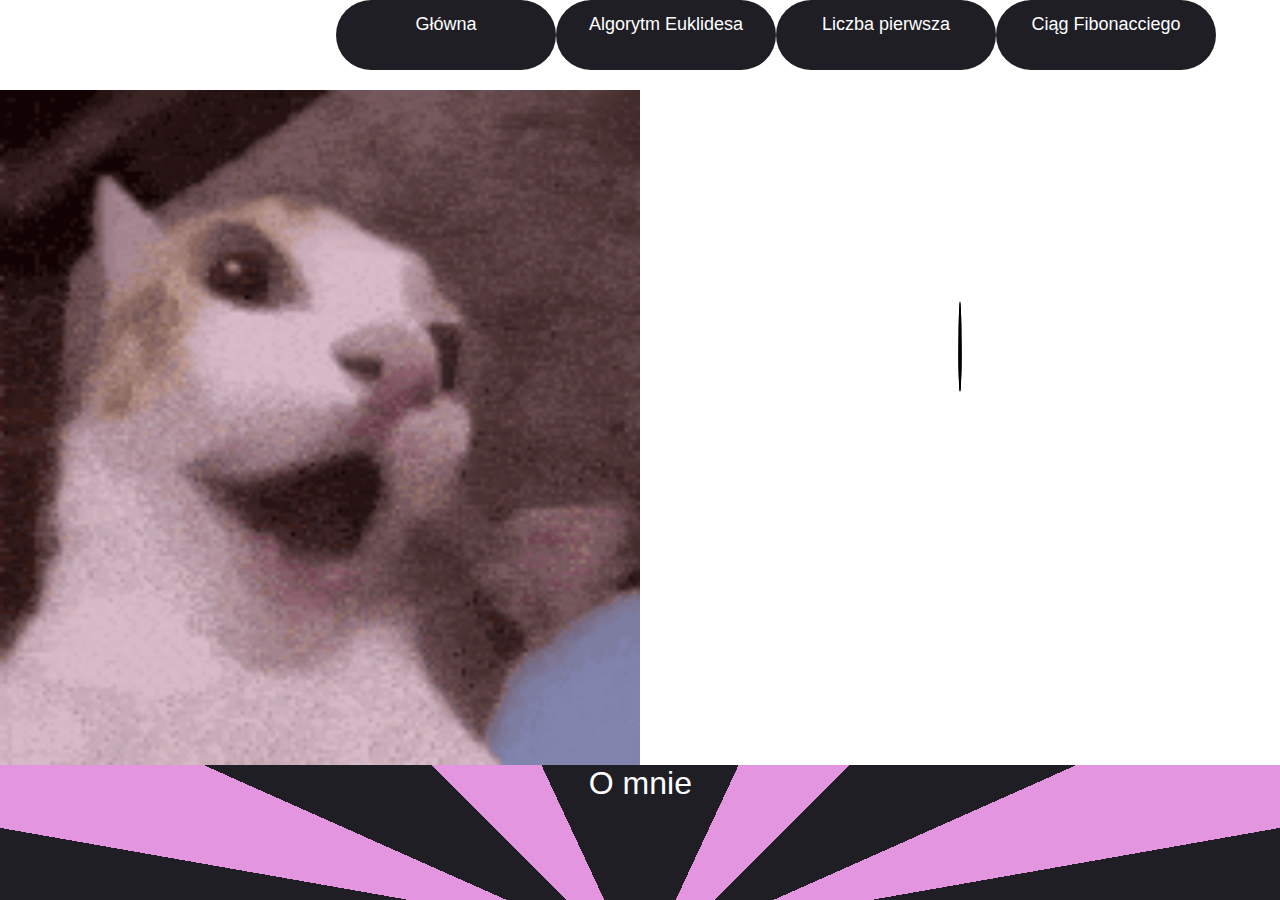
<file: index.html>
<html>
    <head>
        <title>Główna</title>
        <link rel="stylesheet" href="glownacss.css">
        <link rel="icon" href="el gato.png" type="image/x-icon">
    
    </head>
    <body>
        <div class="navbar">
            <a href="fibonacci.html">Ciąg Fibonacciego</a>
            <a href="liczby pierwsze.html">Liczba pierwsza</a>
            <a href='euklides .html'>Algorytm Euklidesa</a>
            <a href="glowna.html">Główna</a>
          </div>



<div class="main">
        <section>
            <div class="clock">
                <div class="hour">

                </div>
                <div class="min">

                </div>
                <div class="sec">

                </div>
            </div>
        </section>
        <script src="gl.js"></script>
   
        <div class="gif">
            <img src="shocked-shocked-cat.gif">
        </div>

</div>

        <div class="about">
            <a href="o sobie.html">O mnie</a>
        </div>
       
    </body>
</html>
</file>
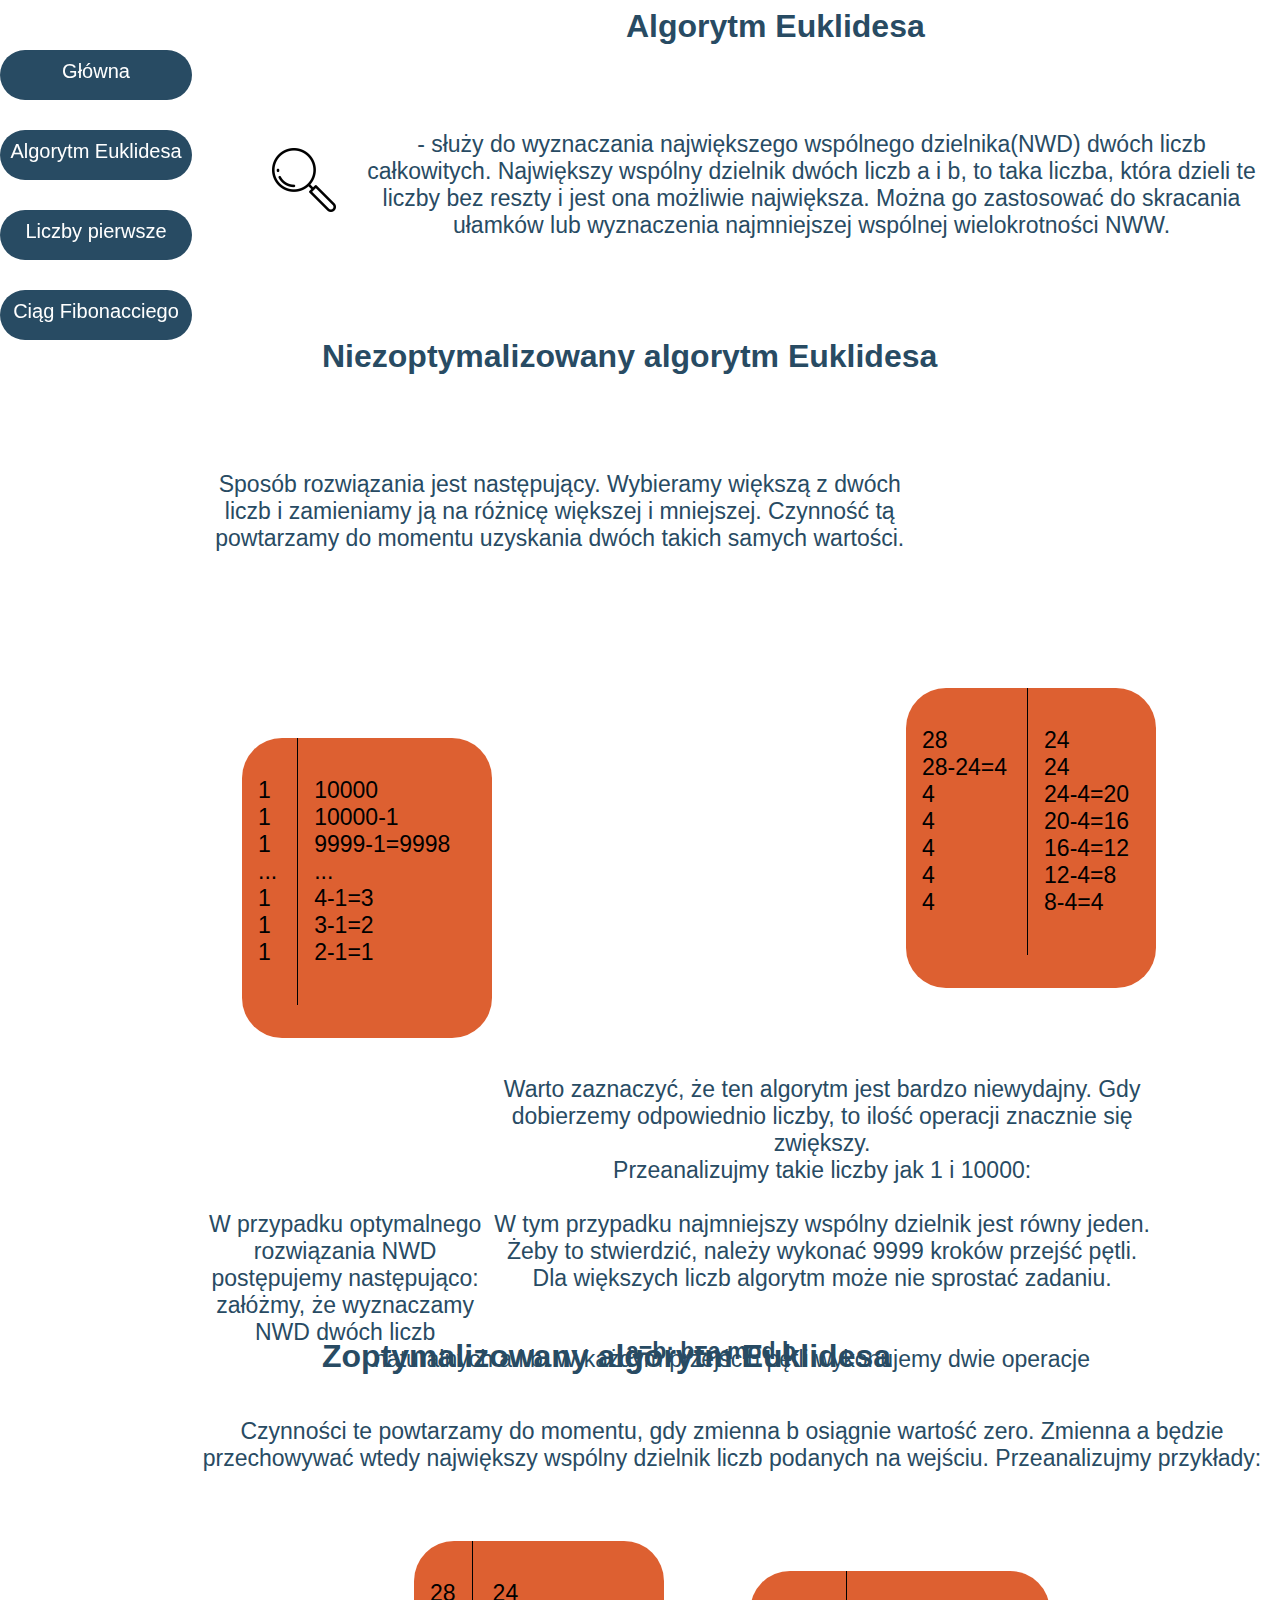
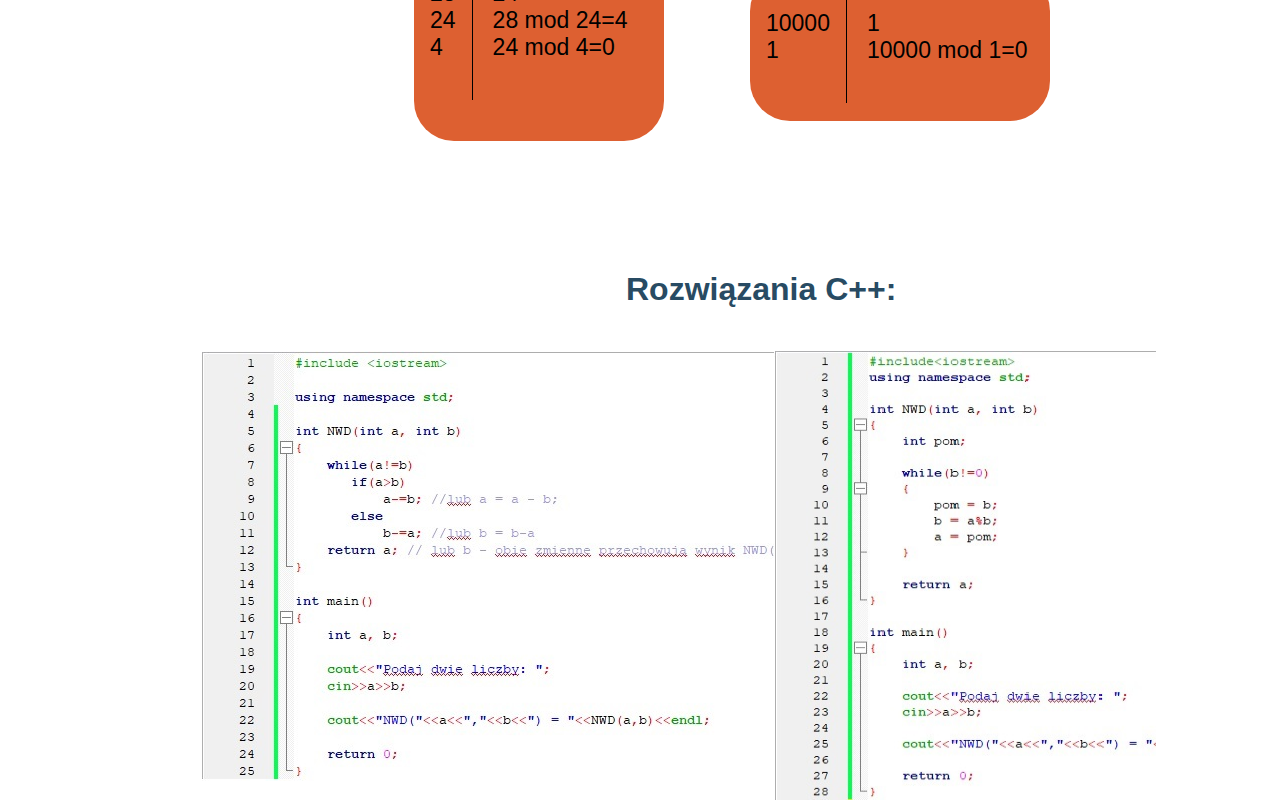
<file: euklides .html>
<html>
    <head>
        <link rel="stylesheet" type="text/css"href="dla euklides.css">
        <link rel="icon" href="el gato.png" type="image/x-icon">
        <title> Euklides </title>
    </head>


    <body>
        <div class="sidenav">
            <a href="index.html">Główna</a>
            <a href="euklides .html">Algorytm Euklidesa</a>
            <a href="liczby pierwsze.html">Liczby pierwsze</a>
            <a href="fibonacci.html">Ciąg Fibonacciego</a>
          </div>


          <div class="header">
            <h1>Algorytm Euklidesa</h1>
          </div>
        
        <div class="pic">
            <div class="defimg">
                <img src="lupa.png">
            </div>
            <div class="defp">
                <p>- służy do wyznaczania największego wspólnego dzielnika(NWD) dwóch liczb całkowitych. Największy wspólny dzielnik dwóch liczb a i b, to taka liczba, która dzieli te liczby bez reszty i jest ona możliwie największa. Można go zastosować do skracania ułamków lub wyznaczenia najmniejszej wspólnej wielokrotności NWW.</p>

            </div>
        </div>

          <div class="divider">
            <h1>Niezoptymalizowany algorytm Euklidesa</h1>
          </div>


        <div class="przyklad1">
          <div class="text">
            <p>Sposób rozwiązania jest następujący.
                Wybieramy większą z dwóch liczb i zamieniamy ją na różnicę większej i mniejszej. Czynność tą powtarzamy do momentu uzyskania dwóch takich samych wartości.</p>
          </div>


          <div class="nwd1">
                <div class='child1'>
                    <p>
                        28 <br> 
                        28-24=4 <br>
                        4<br>
                        4<br>
                        4<br>
                        4<br>
                        4
                    </p>
                </div>
                <div class='child'>
                    <p>
                        24 <br> 
                        24<br>
                        24-4=20<br>
                        20-4=16<br>
                        16-4=12<br>
                        12-4=8<br>
                        8-4=4
                    </p>
                </div>
          </div>
        </div>

        <div class="przyklad2">
          <div class="nwd2">
            <div class='child1'>
                <p>
                    1 <br> 
                    1 <br>
                    1<br>
                    ...<br>
                    1<br>
                    1<br>
                    1
                </p>
            </div>
            <div class='child'>
                <p>
                    10000 <br> 
                    10000-1<br>
                    9999-1=9998<br>
                    ...<br>
                    4-1=3<br>
                    3-1=2<br>
                    2-1=1
                </p>
            </div>
          </div>

          <div class="text2">
            <p>Warto zaznaczyć, że ten algorytm jest bardzo niewydajny. Gdy dobierzemy odpowiednio liczby, to ilość operacji znacznie się zwiększy.
<br>
                Przeanalizujmy takie liczby jak 1 i 10000:
            <br> <br>
            W tym przypadku najmniejszy wspólny dzielnik jest równy jeden. Żeby to stwierdzić, należy wykonać 9999 kroków przejść pętli. Dla większych liczb algorytm może nie sprostać zadaniu.</p>
          </div>
        </div>





        <div class="divider">
            <h1> Zoptymalizowany algorytm Euklidesa</h1>
          </div>

        <div class="opt">
            <p>W przypadku optymalnego rozwiązania NWD postępujemy następująco:
                załóżmy, że wyznaczamy NWD dwóch liczb naturalnych a i b. W każdym przejściu pętli wykonujemy dwie operacje</p>
                <b>a=b;
                    b=a mod b</b>

                    <p>Czynności te powtarzamy do momentu, gdy zmienna b osiągnie wartość zero. Zmienna a będzie przechowywać wtedy największy wspólny dzielnik liczb podanych na wejściu. Przeanalizujmy przykłady:</p>
        </div>


        <div class="przyopt">
            <div class='table'>
                <div class='nwd28'>
                    <p>
                        28 <br> 
                        24 <br>
                        4<br>
                    </p>
                </div>
                <div class='nwd29'>
                    <p>
                        24 <br> 
                        28 mod 24=4<br>
                        24 mod 4=0<br>
                    </p>
                </div>
              </div>
  
        <div class='table2'>
            <div class='nwd10'>
                <p>
                    10000 <br> 
                    1 <br>
                </p>
            </div>
            <div class='nwd100'>
                <p>
                    1 <br> 
                    10000 mod 1=0<br>
                </p>
            </div>
          </div>
        </div>

        <div class="dividerf">
            <h1> Rozwiązania C++:</h1>
          </div>
    
<div class="imgg">
        <div class="c1">
            <img src="1.jpg">
        </div>
        <div class="c2">
            <img src="2.jpg">
        </div>
</div>


    </body>
</html>
</file>
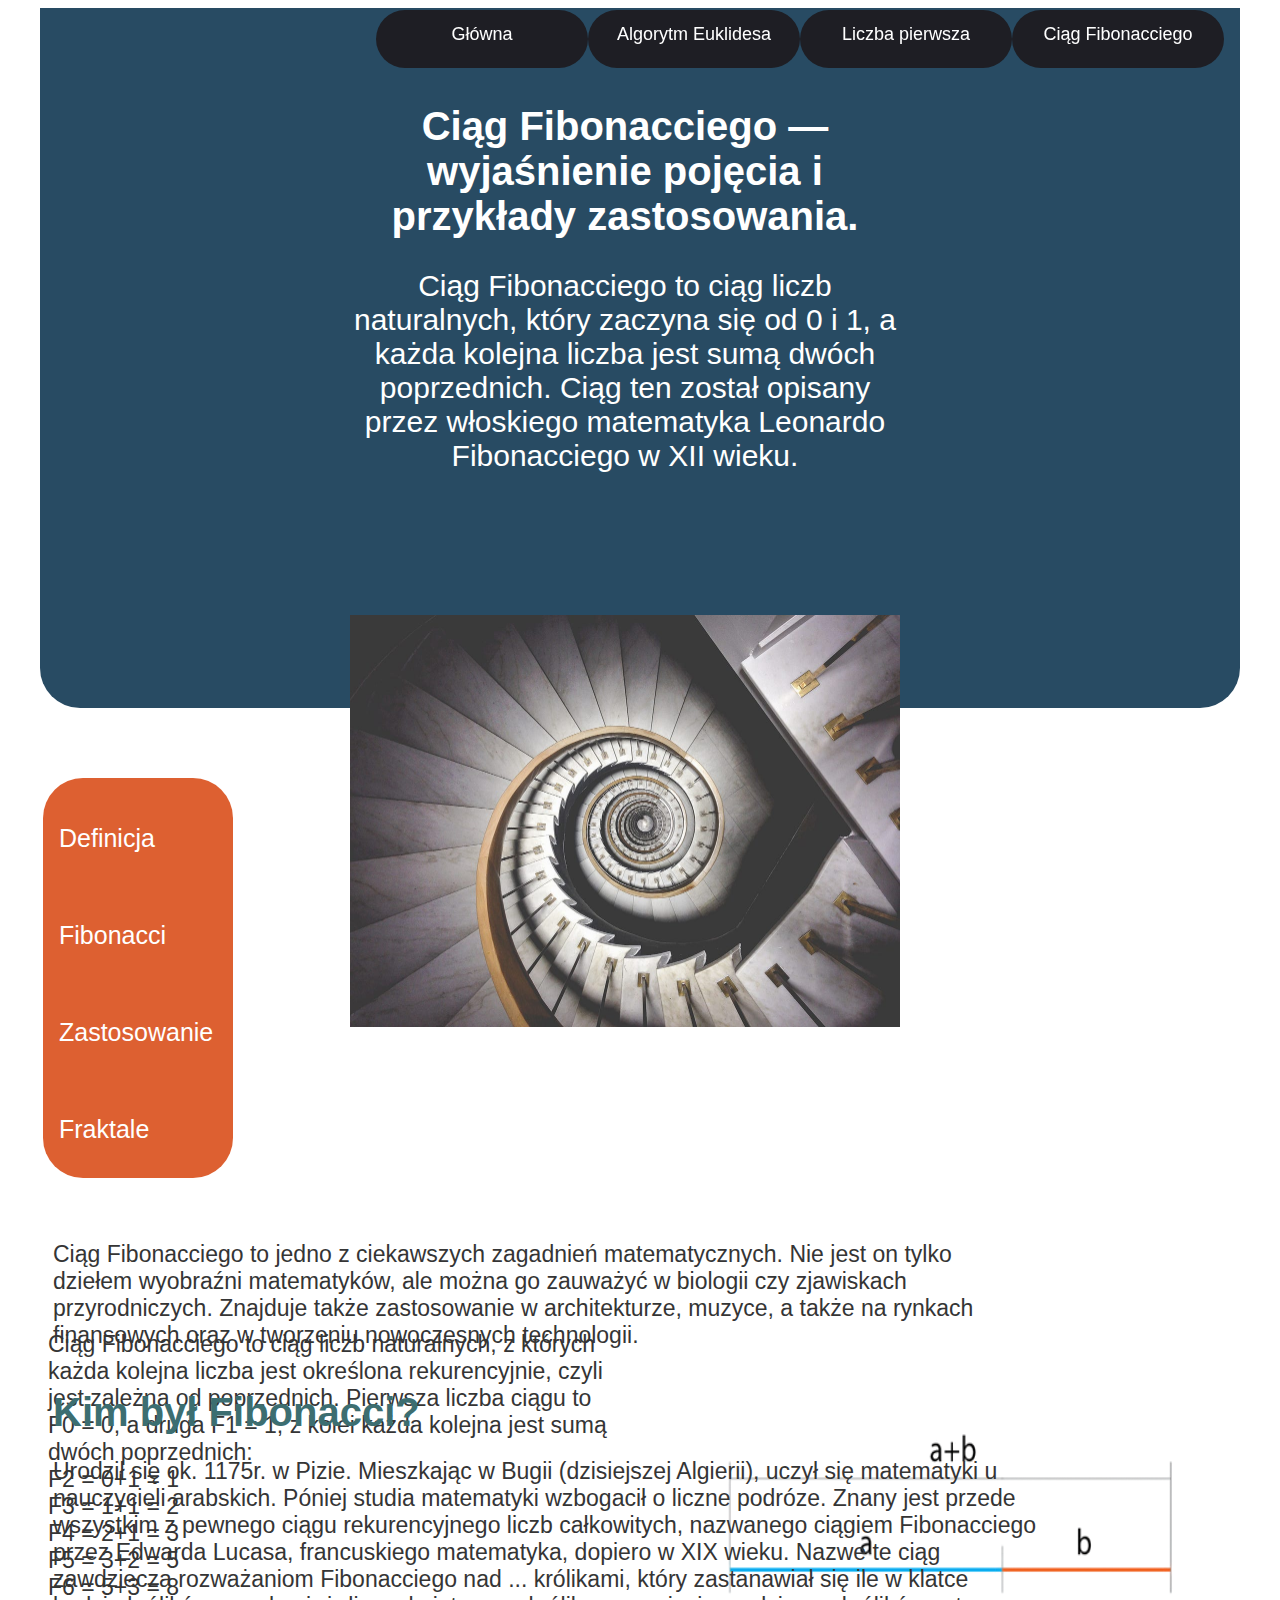
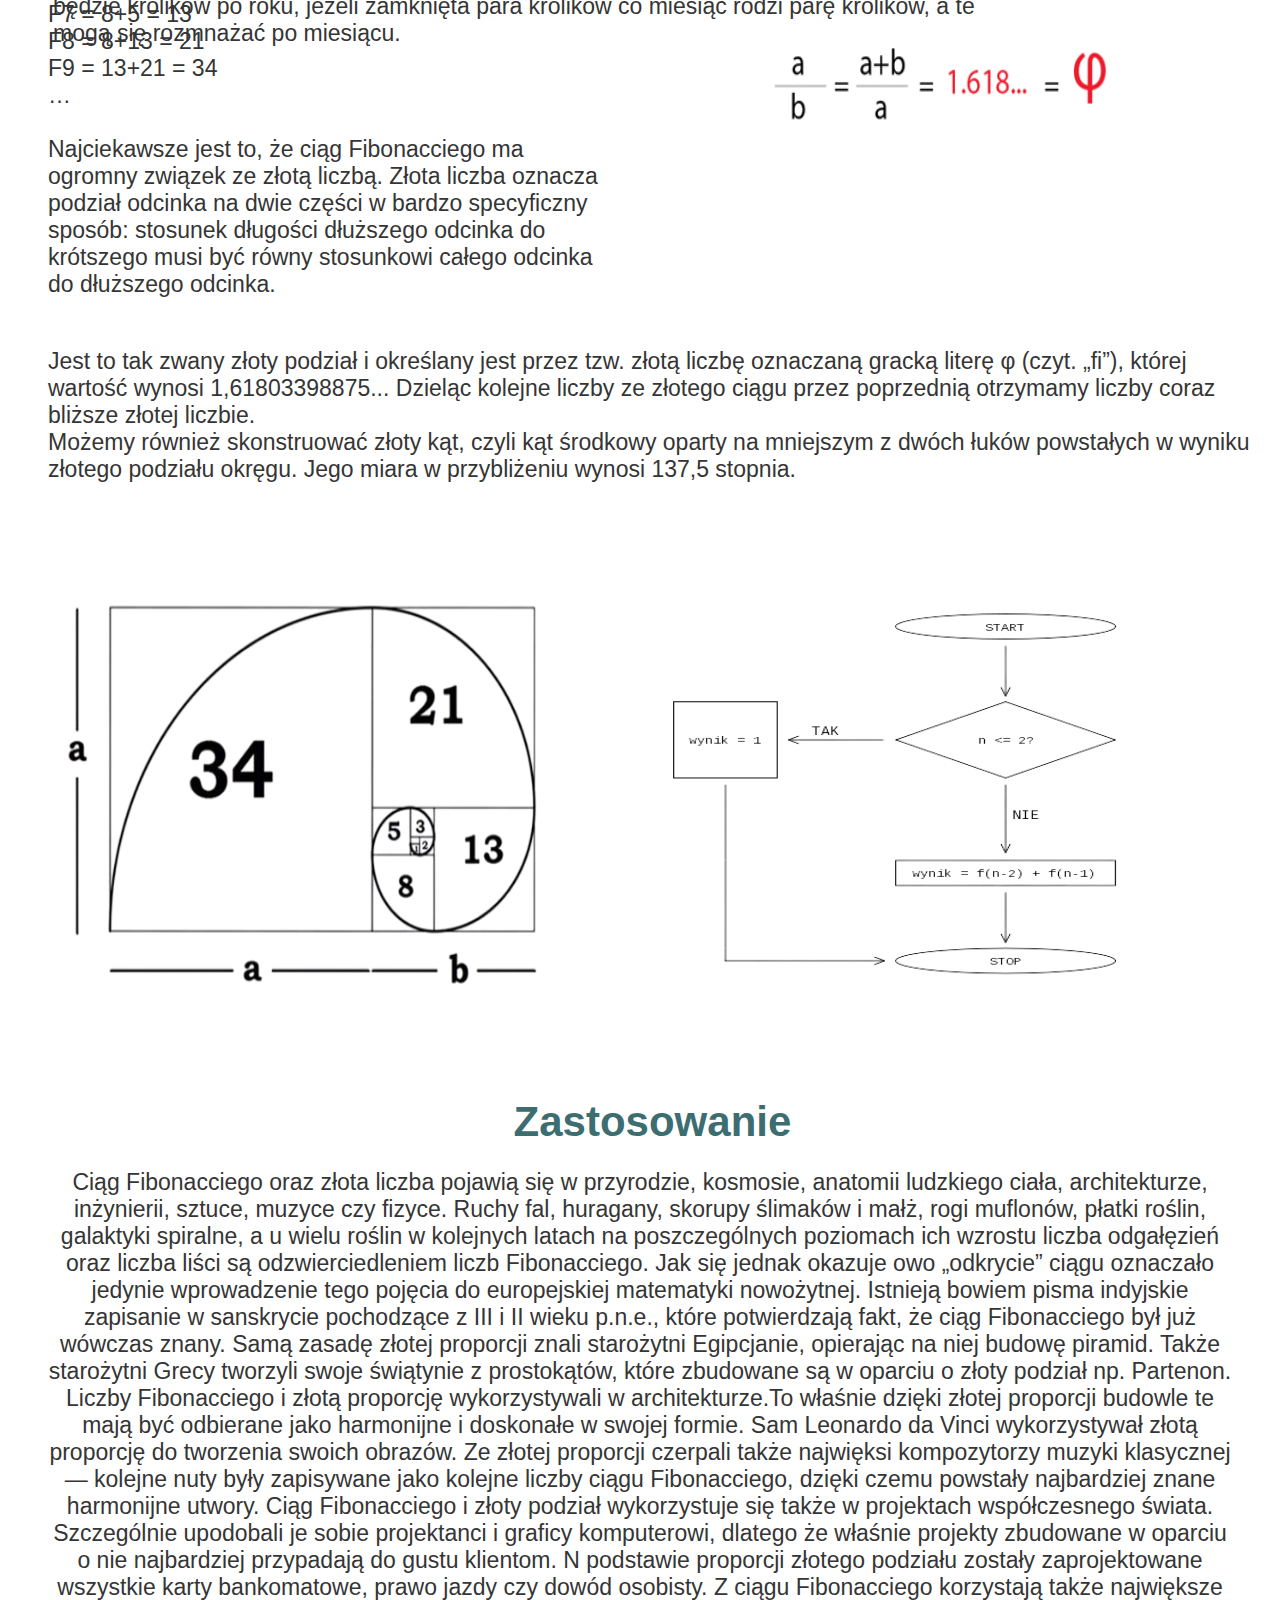
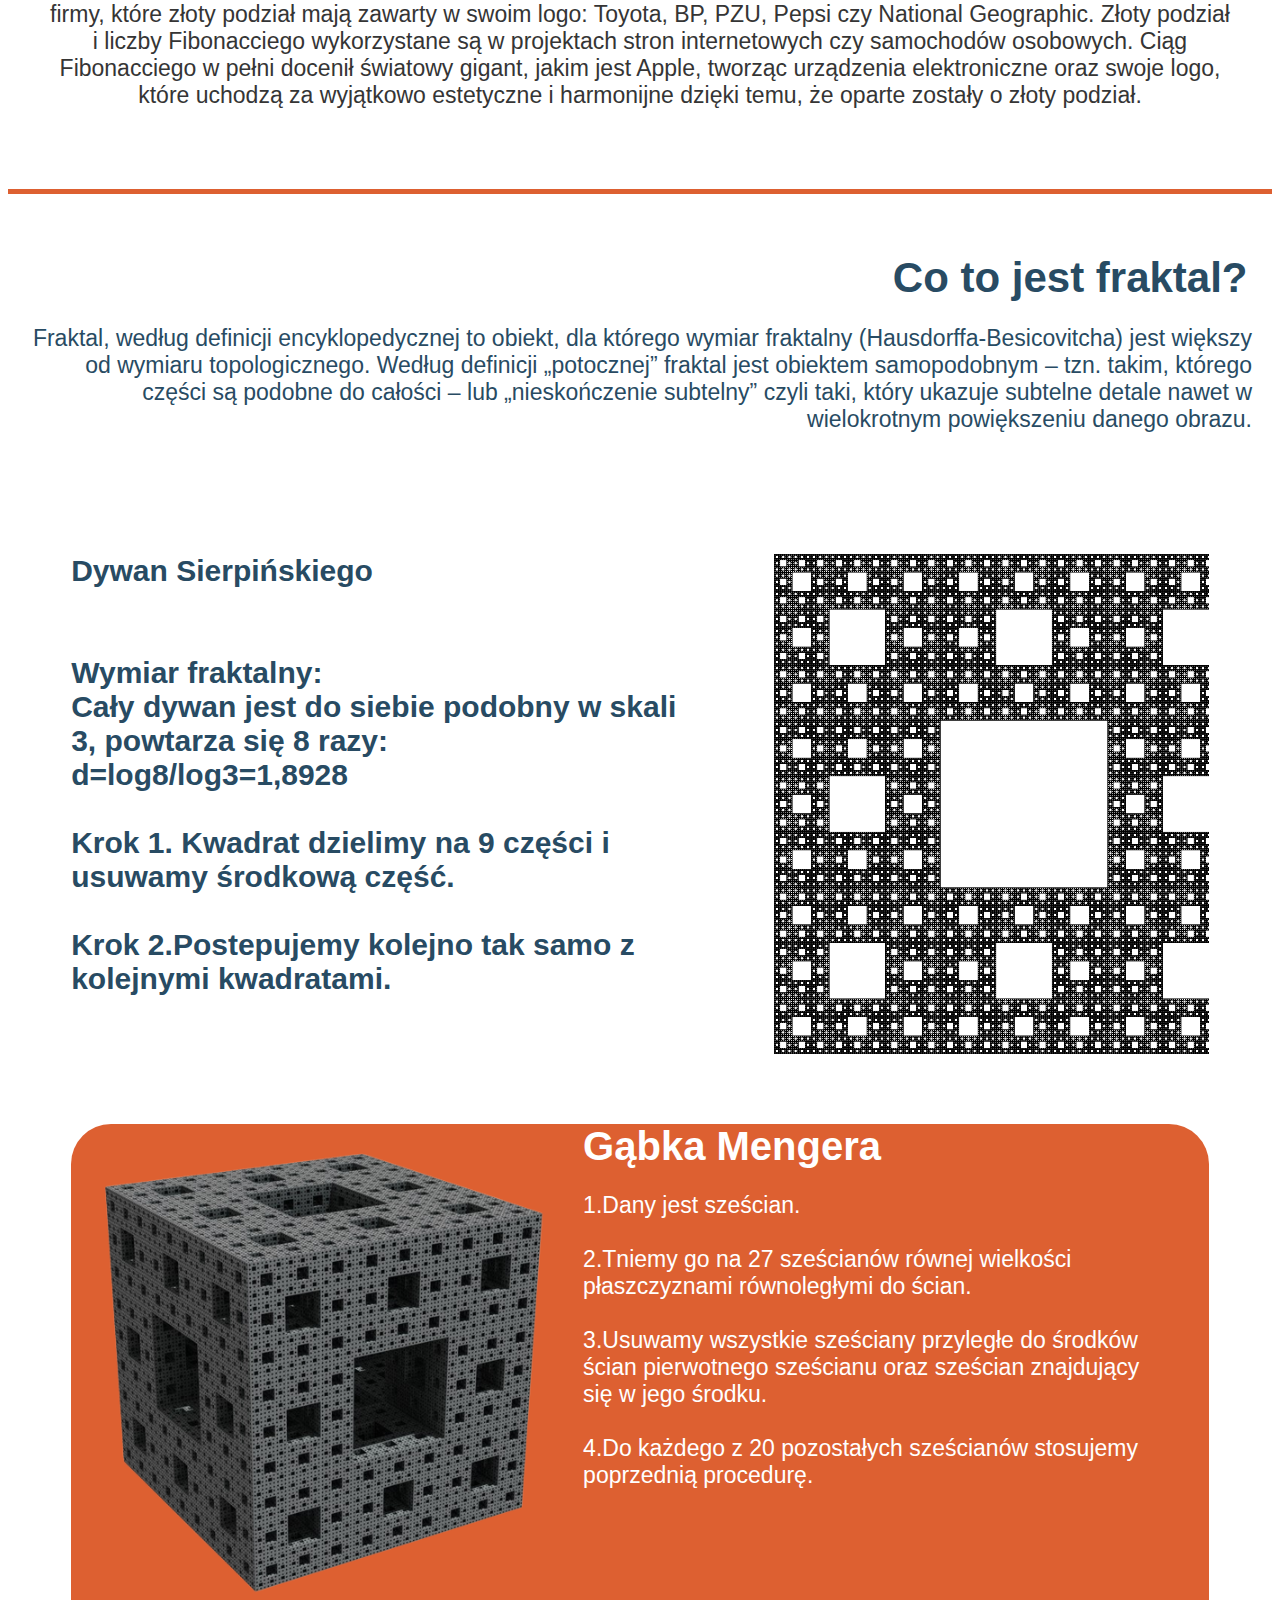
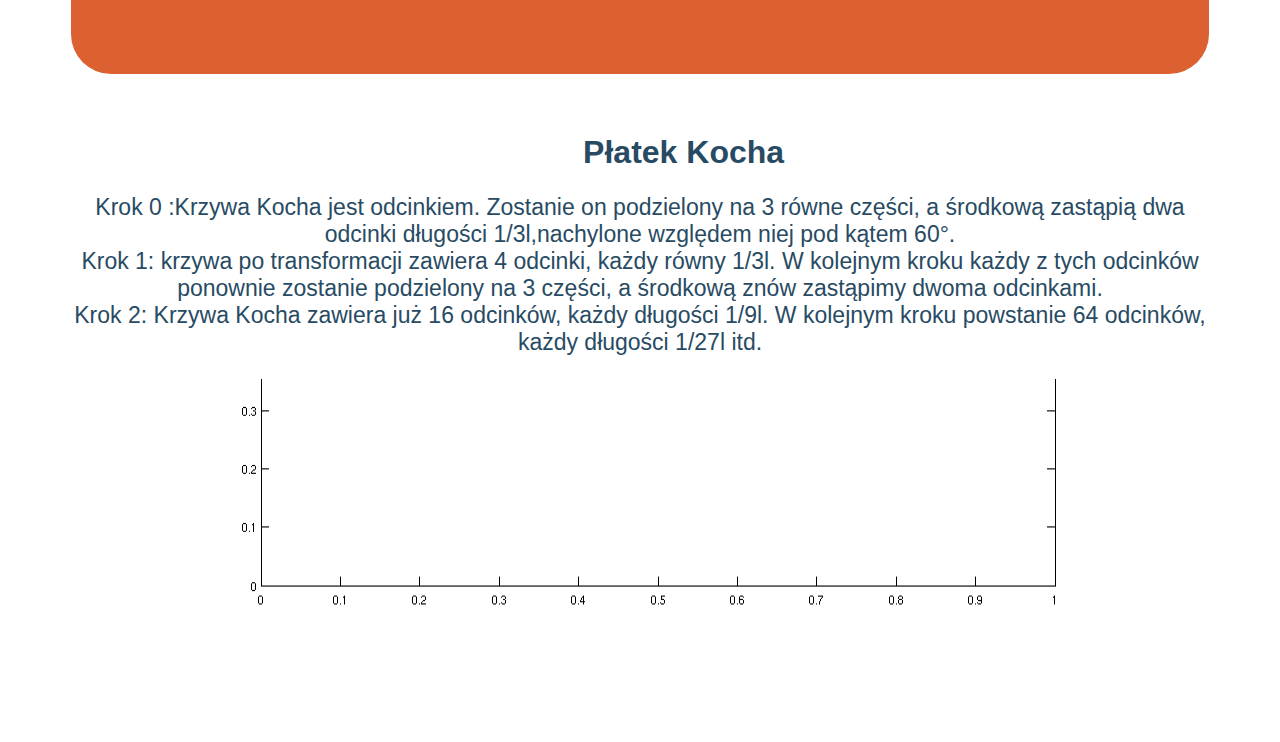
<file: fibonacci.html>
<html>
    <head> 
        <link rel="stylesheet" type="text/css"href="fibon css.css">
        <link rel="icon" href="el gato.png" type="image/x-icon">
        <title> Ciąg Fibonacciego </title>
    </head>

    <body> 
        <div class="navbar">
            <a href="fibonacci.html">Ciąg Fibonacciego</a>
             <a href="liczby pierwsze.html">Liczba pierwsza</a>
            <a href='euklides .html'>Algorytm Euklidesa</a>
            <a href="index.html">Główna</a>
          </div>
        <div class ="up">
        

         <div class='parent'>
            <div class='child'><a name="pic"></a>
                <b>
                    Ciąg Fibonacciego — wyjaśnienie pojęcia i przykłady zastosowania.
                </b> <br>
                <p> Ciąg Fibonacciego to ciąg liczb naturalnych, który zaczyna się od 0 i 1, a każda kolejna liczba jest sumą dwóch poprzednich. Ciąg ten został opisany przez włoskiego matematyka Leonardo Fibonacciego w XII wieku.</p>
            </div>
            <div class='child'>
                <img src="55.jpg">
            </div>
          </div> 


        </div>
<!-- perfect, first block dont touch 
start of the 2nd thing-->
       
        <main> 
            <div class="sidenav">
                <a href="fibonacci.html#pic">Definicja</a>
                <a href="fibonacci.html#chid">Fibonacci</a>
                <a href="fibonacci.html#zast">Zastosowanie</a>
                <a href="fibonacci.html#frak">Fraktale</a>
              </div>
            <div class="chid"><a name='chid'></a>
            <p> Ciąg Fibonacciego to jedno z ciekawszych zagadnień matematycznych. Nie jest on tylko dziełem wyobraźni matematyków, ale można go zauważyć w biologii czy zjawiskach przyrodniczych. Znajduje także zastosowanie w architekturze, muzyce, a także na rynkach finansowych oraz w tworzeniu nowoczesnych technologii.</p>
         <br> <b class="mtb"> Kim był Fibonacci?</b>   
         <br>
         <p> Urodził się ok. 1175r. w Pizie.
            Mieszkając w Bugii (dzisiejszej Algierii), uczył się matematyki u nauczycieli arabskich. Póniej studia
            matematyki wzbogacił o liczne
            podróze. Znany jest przede
            wszystkim z pewnego ciągu rekurencyjnego liczb całkowitych, nazwanego ciągiem Fibonacciego przez Edwarda Lucasa, francuskiego matematyka, dopiero w XIX wieku. Nazwe te ciąg zawdziecza
            rozważaniom Fibonacciego nad ... królikami, który zastanawiał się ile
            w klatce będzie królików po roku,
            jeżeli zamknięta para królikow co
            miesiąc rodzi parę królików, a te mogą się rozmnażać po miesiącu.</p>
        </div>
    </main>
 <div class="lala"   >
<div class="st">
        <p>Ciąg Fibonacciego to ciąg liczb naturalnych, z których każda kolejna liczba jest określona rekurencyjnie, czyli jest zależna od poprzednich. Pierwsza liczba ciągu to F0 = 0, a druga F1 = 1, z kolei każda kolejna jest sumą dwóch poprzednich:
<br>
            F2 = 0+1 = 1
            <br>
            F3 = 1+1 = 2
            <br>
            F4 = 2+1 = 3
            <br>
            F5 = 3+2 = 5
            <br>
            F6 = 5+3 = 8
            <br>
            F7 = 8+5 = 13
            <br>
            F8 = 8+13 = 21
            <br>
            F9 = 13+21 = 34
            <br>
            …
            
             <br> <br>
            
             
            
            Najciekawsze jest to, że ciąg Fibonacciego ma ogromny związek ze złotą liczbą. Złota liczba oznacza podział odcinka na dwie części w bardzo specyficzny sposób: stosunek długości dłuższego odcinka do krótszego musi być równy stosunkowi całego odcinka do dłuższego odcinka.</p>
      

</div>
<div class="image"><img src="zloty_podzial_odcinka-removebg-preview.png"></div>
</div>    


<div class="afterimg">
    <p>Jest to tak zwany złoty podział i określany jest przez tzw. złotą liczbę oznaczaną gracką literę φ (czyt. „fi”), której wartość wynosi 1,61803398875... Dzieląc kolejne liczby ze złotego ciągu przez poprzednią otrzymamy liczby coraz bliższe złotej liczbie.
<br>
Możemy również skonstruować złoty kąt, czyli kąt środkowy oparty na mniejszym z dwóch łuków powstałych w wyniku złotego podziału okręgu. Jego miara w przybliżeniu wynosi 137,5 stopnia. </p> 

</div>


<div class="imgg">
<div class="rakuss"><img src="rakus.png"></div>
<div class="blok"><img src="blok.png"></div>
</div>

<div class="final">
<b> Zastosowanie</b> <a name="zast"></a>
<br>

<p> Ciąg Fibonacciego oraz złota liczba pojawią się w przyrodzie, kosmosie, anatomii ludzkiego ciała, architekturze, inżynierii, sztuce, muzyce czy fizyce. Ruchy fal, huragany, skorupy ślimaków i małż, rogi muflonów, płatki roślin, galaktyki spiralne, a u wielu roślin w kolejnych latach na poszczególnych poziomach ich wzrostu liczba odgałęzień oraz liczba liści są odzwierciedleniem liczb Fibonacciego.

    Jak się jednak okazuje owo „odkrycie” ciągu oznaczało jedynie wprowadzenie tego pojęcia do europejskiej matematyki nowożytnej. Istnieją bowiem pisma indyjskie zapisanie w sanskrycie pochodzące z III i II wieku p.n.e., które potwierdzają fakt, że ciąg Fibonacciego był już wówczas znany. Samą zasadę złotej proporcji znali starożytni Egipcjanie, opierając na niej budowę piramid. Także starożytni Grecy tworzyli swoje świątynie z prostokątów, które zbudowane są w oparciu o złoty podział np. Partenon. Liczby Fibonacciego i złotą proporcję wykorzystywali w architekturze.To właśnie dzięki złotej proporcji budowle te mają być odbierane jako harmonijne i doskonałe w swojej formie. Sam Leonardo da Vinci wykorzystywał złotą proporcję do tworzenia swoich obrazów. Ze złotej proporcji czerpali także najwięksi kompozytorzy muzyki klasycznej — kolejne nuty były zapisywane jako kolejne liczby ciągu Fibonacciego, dzięki czemu powstały najbardziej znane harmonijne utwory.
    
    Ciąg Fibonacciego i złoty podział wykorzystuje się także w projektach współczesnego świata. Szczególnie upodobali je sobie projektanci i graficy komputerowi, dlatego że właśnie projekty zbudowane w oparciu o nie najbardziej przypadają do gustu klientom. N podstawie proporcji złotego podziału zostały zaprojektowane wszystkie karty bankomatowe, prawo jazdy czy dowód osobisty. Z ciągu Fibonacciego korzystają także największe firmy, które złoty podział mają zawarty w swoim logo: Toyota, BP, PZU, Pepsi czy National Geographic. Złoty podział i liczby Fibonacciego wykorzystane są w projektach stron internetowych czy samochodów osobowych. Ciąg Fibonacciego w pełni docenił światowy gigant, jakim jest Apple, tworząc urządzenia elektroniczne oraz swoje logo, które uchodzą za wyjątkowo estetyczne i harmonijne dzięki temu, że oparte zostały o złoty podział. </p>

</div>



<div class="divider">

</div>

<div class="frak"><a name="frak"></a>
    <b>Co to jest fraktal?</b>
    <p>Fraktal, według definicji encyklopedycznej to obiekt, dla
        którego wymiar fraktalny (Hausdorffa-Besicovitcha) jest większy
        od wymiaru topologicznego.
        Według definicji „potocznej” fraktal jest obiektem
        samopodobnym – tzn. takim, którego części są podobne do całości
        – lub „nieskończenie subtelny” czyli taki, który ukazuje subtelne
        detale nawet w wielokrotnym powiększeniu danego obrazu.</p>
</div>


<div class="frpr1">
    <div class="picc">
        <img src="Sierpinski.png">
    </div>
    <div class="expl">
        <b>Dywan Sierpińskiego
            <br><br><br>
        Wymiar fraktalny:<br>
            Cały dywan jest do siebie podobny w skali 3,
            powtarza się 8 razy: <br>
            d=log8/log3=1,8928 <br><br>
            Krok 1. Kwadrat dzielimy na 9 części i
            usuwamy środkową część.<br><br>
            Krok 2.Postepujemy kolejno tak samo z
            kolejnymi kwadratami. </b>
            
            
    </div>
</div>


<div class="frpr2">
    <div class="picc2">
        <img src="menger.png">

    </div>
    <div class="expl2">
        <b>Gąbka Mengera</b>
        <p>1.Dany jest sześcian.<br><br>
            2.Tniemy go na 27 sześcianów równej wielkości płaszczyznami
            równoległymi do ścian.<br><br>
            3.Usuwamy wszystkie sześciany przyległe do środków ścian
            pierwotnego sześcianu oraz sześcian znajdujący się w jego środku.<br><br>
            4.Do każdego z 20 pozostałych sześcianów stosujemy poprzednią
            procedurę.
           
           </p>
    </div>
</div>

<div class="frpr3">
    <b>Płatek Kocha</b>
    <p>Krok 0 :Krzywa Kocha jest odcinkiem. Zostanie on podzielony na 3 równe części, a środkową zastąpią dwa odcinki długości 
        1/3l,nachylone względem niej pod kątem 60°.<br>
        Krok 1: krzywa po transformacji zawiera 4 odcinki, każdy równy 
        1/3l. W kolejnym kroku każdy z tych odcinków ponownie zostanie podzielony na 3 części, a środkową znów zastąpimy dwoma odcinkami.
        <br> Krok 2: Krzywa Kocha zawiera już 16 odcinków, każdy długości 
        1/9l. W kolejnym kroku powstanie 64 odcinków, każdy długości 1/27l itd.
     </p>
     <img src="Koch_snowflake-chart_animation.gif">
</div>

    </body>
</html>
</file>
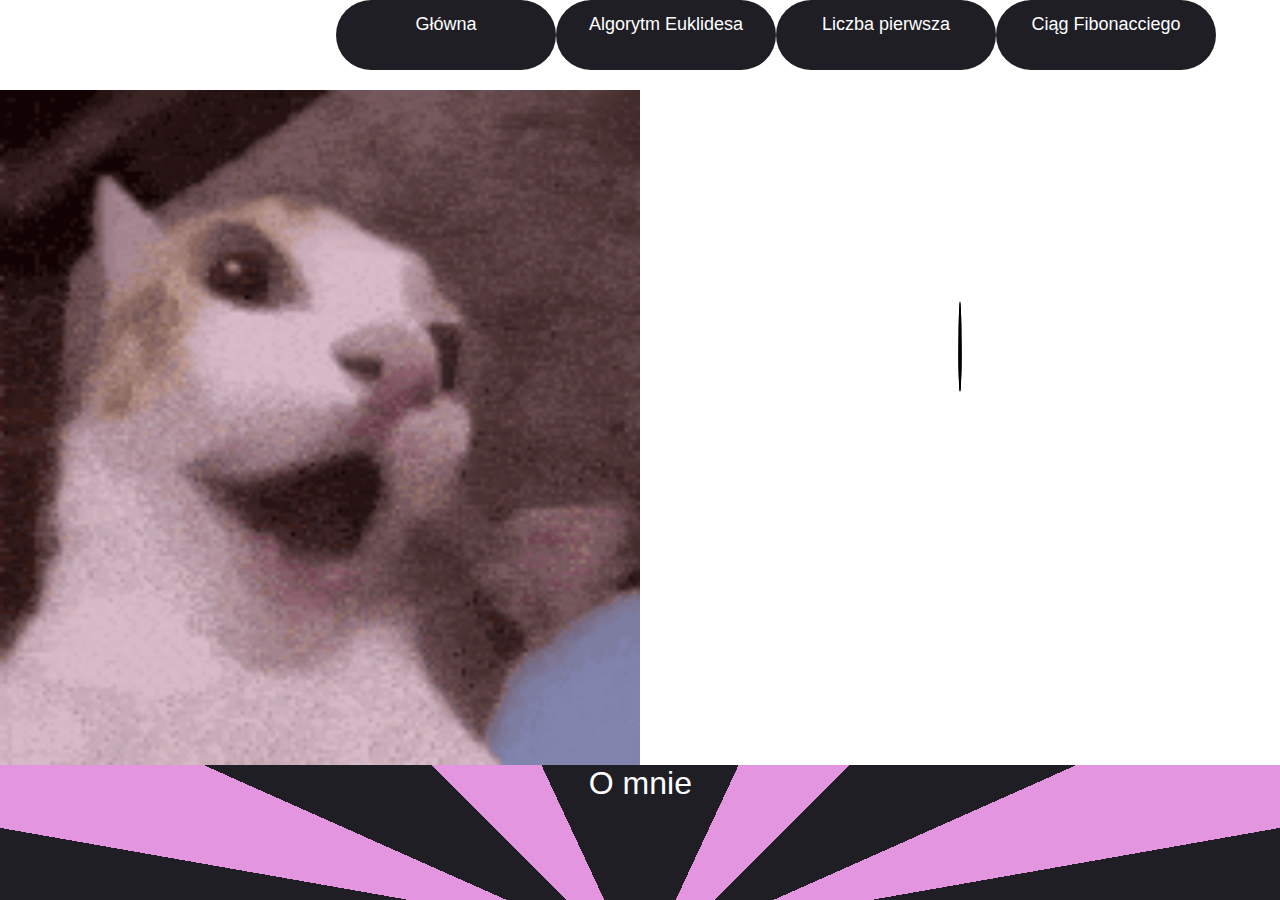
<file: glowna.html>
<html>
    <head>
        <title>Główna</title>
        <link rel="stylesheet" href="glownacss.css">
        <link rel="icon" href="el gato.png" type="image/x-icon">
    
    </head>
    <body>
        <div class="navbar">
            <a href="fibonacci.html">Ciąg Fibonacciego</a>
            <a href="liczby pierwsze.html">Liczba pierwsza</a>
            <a href='euklides .html'>Algorytm Euklidesa</a>
            <a href="glowna.html">Główna</a>
          </div>



<div class="main">
        <section>
            <div class="clock">
                <div class="hour">

                </div>
                <div class="min">

                </div>
                <div class="sec">

                </div>
            </div>
        </section>
        <script src="gl.js"></script>
   
        <div class="gif">
            <img src="shocked-shocked-cat.gif">
        </div>

</div>

        <div class="about">
            <a href="o sobie.html">O mnie</a>
        </div>
       
    </body>
</html>
</file>
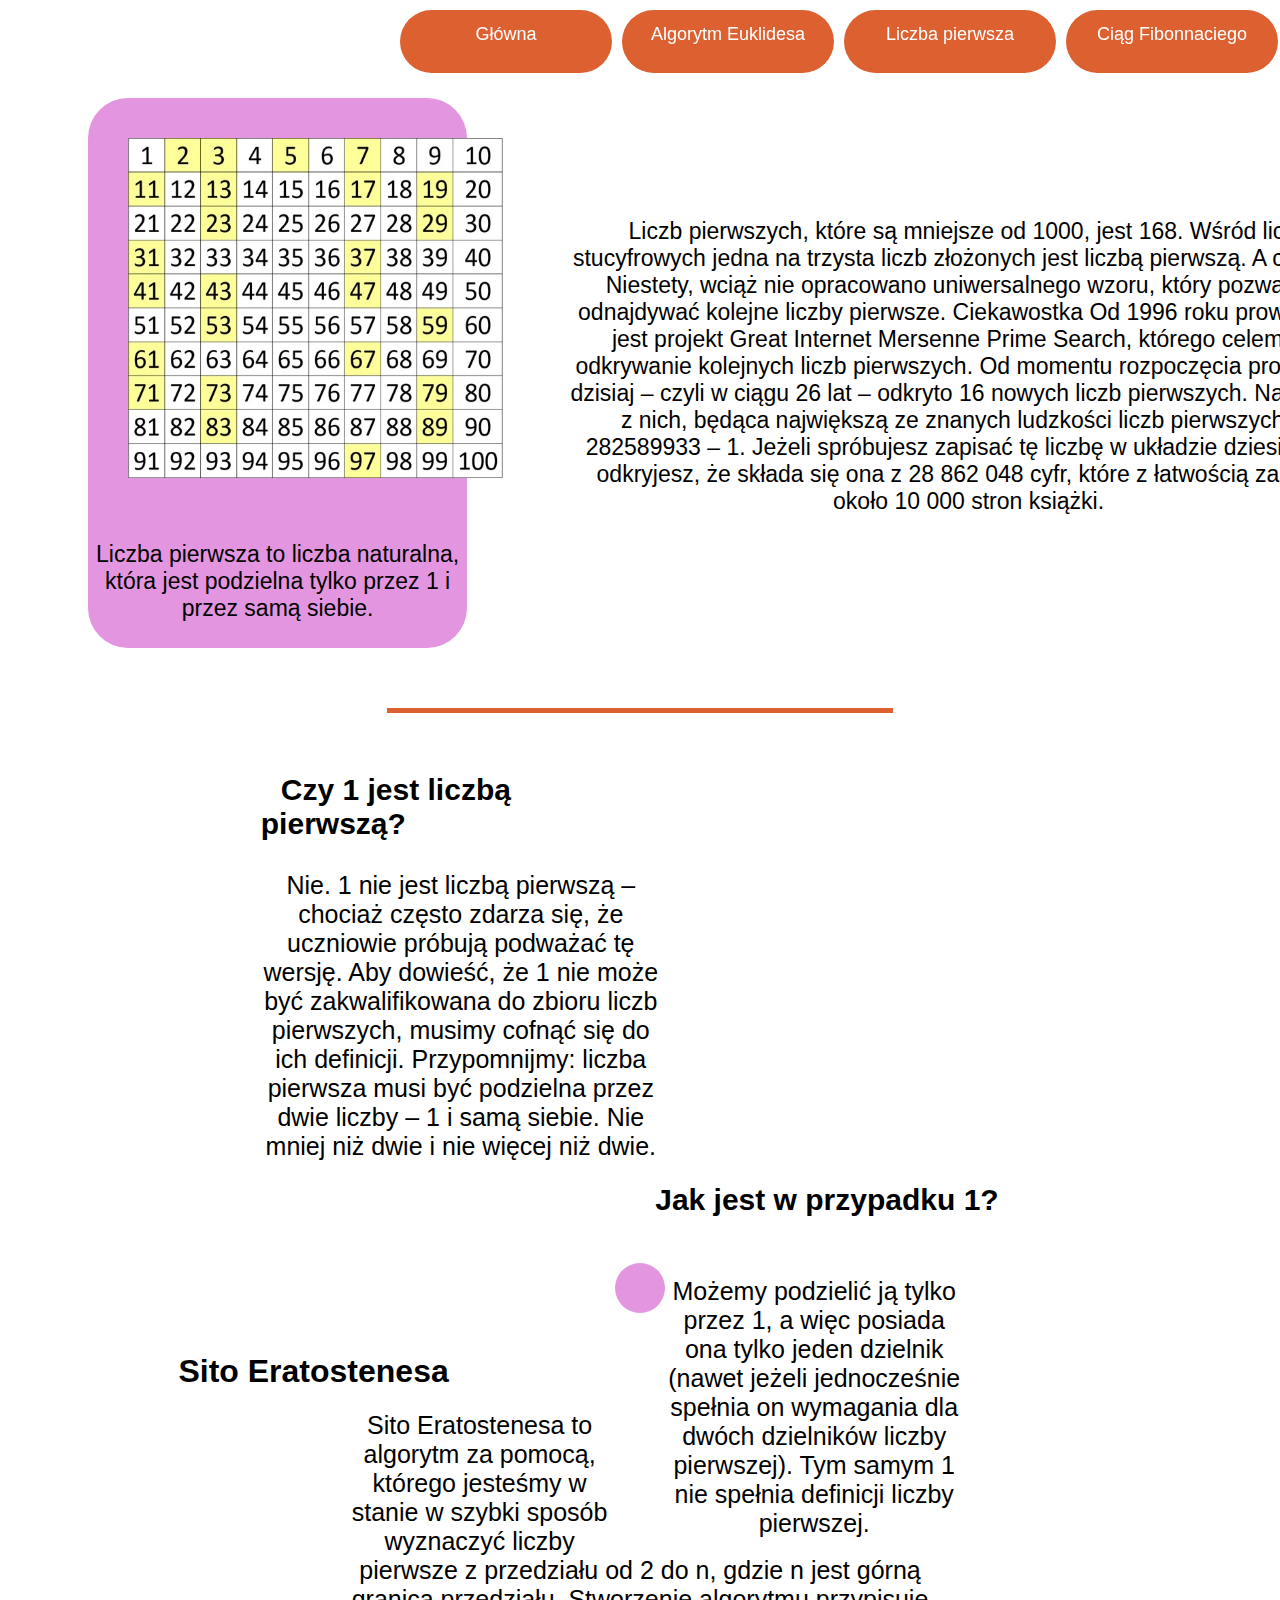
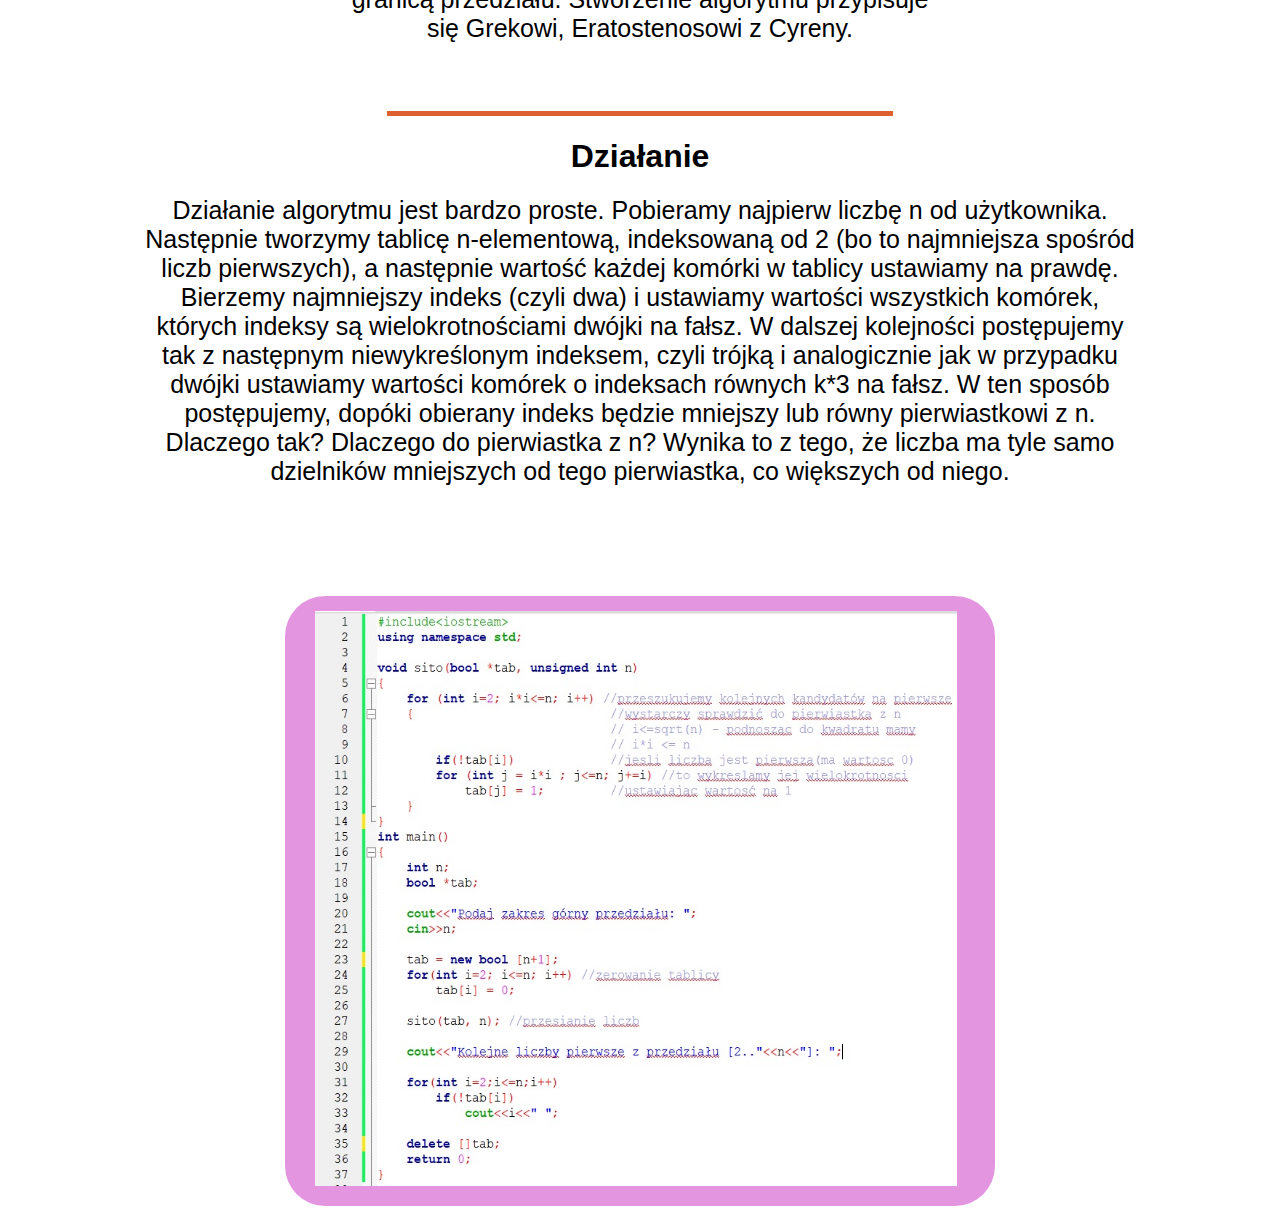
<file: liczby pierwsze.html>
<html>
    <head>
        <link rel="stylesheet" type="text/css"href="dla liczb p.css">
        <link rel="icon" href="el gato.png" type="image/x-icon">
        <title> Liczby pierwsze </title>
    </head>

    <body> 

        <div class="navbar">
            <a href="fibonacci.html">Ciąg Fibonnaciego</a>
           
             <a href="liczby pierwsze.html">Liczba pierwsza</a>
             <a href="euklides .html">Algorytm Euklidesa</a>
            <a href="index.html">Główna</a>
            
           
            
          </div>
          <!--<div class="anchor">
            <img src="">
          </div> -->
          
<div class="squares">
          <div class="pic"> 
            <img src="l pierwsze.jpg"> 
            <p> Liczba pierwsza to liczba naturalna, która jest podzielna tylko przez 1 i przez samą siebie. </p>
          </div>
        <div class="nexttopic"> 
            <p> Liczb pierwszych, które są mniejsze od 1000, jest 168. Wśród liczb stucyfrowych jedna na trzysta liczb złożonych jest liczbą pierwszą. A co dalej? Niestety, wciąż nie opracowano uniwersalnego wzoru, który pozwalałby odnajdywać kolejne liczby pierwsze.
                Ciekawostka Od 1996 roku prowadzony jest projekt Great Internet Mersenne Prime Search, którego celem jest odkrywanie kolejnych liczb pierwszych. Od momentu rozpoczęcia projektu do dzisiaj – czyli w ciągu 26 lat – odkryto 16 nowych liczb pierwszych. Najnowsza z nich, będąca największą ze znanych ludzkości liczb pierwszych, to 282589933 – 1. Jeżeli spróbujesz zapisać tę liczbę w układzie dziesiętnym, odkryjesz, że składa się ona z 28 862 048 cyfr, które z łatwością zapełnią około 10 000 stron książki.</p>
          </div>
</div>


<div class="divider"></div>

<div class="zeroexp">
        <div class="aftersq1"> 
            <b> Czy 1 jest liczbą pierwszą?</b>
            <p>Nie. 1 nie jest liczbą pierwszą – chociaż często zdarza się, że uczniowie próbują podważać tę wersję. Aby dowieść, że 1 nie może być zakwalifikowana do zbioru liczb pierwszych, musimy cofnąć się do ich definicji.
                Przypomnijmy: liczba pierwsza musi być podzielna przez dwie liczby – 1 i samą siebie. Nie mniej niż dwie i nie więcej niż dwie.</p>
        </div>

        <div class="aftersq2"> 
            
            <b>Jak jest w przypadku 1?</b>
             <p> Możemy podzielić ją tylko przez 1, a więc posiada ona tylko jeden dzielnik (nawet jeżeli jednocześnie spełnia on wymagania dla dwóch dzielników liczby pierwszej). Tym samym 1 nie spełnia definicji liczby pierwszej.</p>
        </div>
</div>

<div class="dot"></div>

<div class="sito">
<h1> Sito Eratostenesa</h1>

<p>Sito Eratostenesa to algorytm za pomocą, którego jesteśmy w stanie w szybki sposób wyznaczyć liczby pierwsze z przedziału od 2 do n, gdzie n jest górną granicą przedziału. Stworzenie algorytmu przypisuje się Grekowi, Eratostenosowi z Cyreny.</p>

</div>

<div class="divider"></div>

<div class="dzialanie">
    <h1>Działanie</h1>
    <p>Działanie algorytmu jest bardzo proste. Pobieramy najpierw liczbę n od użytkownika. Następnie tworzymy tablicę n-elementową, indeksowaną od 2 (bo to najmniejsza spośród liczb pierwszych), a następnie wartość każdej komórki w tablicy ustawiamy na prawdę. Bierzemy najmniejszy indeks (czyli dwa) i ustawiamy wartości wszystkich komórek, których indeksy są wielokrotnościami dwójki na fałsz. W dalszej kolejności postępujemy tak z następnym niewykreślonym indeksem, czyli trójką i analogicznie jak w przypadku dwójki ustawiamy wartości komórek o indeksach równych k*3 na fałsz. W ten sposób postępujemy, dopóki obierany indeks będzie mniejszy lub równy pierwiastkowi z n. Dlaczego tak? Dlaczego do pierwiastka z n? Wynika to z tego, że liczba ma tyle samo dzielników mniejszych od tego pierwiastka, co większych od niego.</p>
</div>

<div class="finalpic">
    <img src="liczby p.jpg">
</div>
         
          
    </body>
</html>
</file>
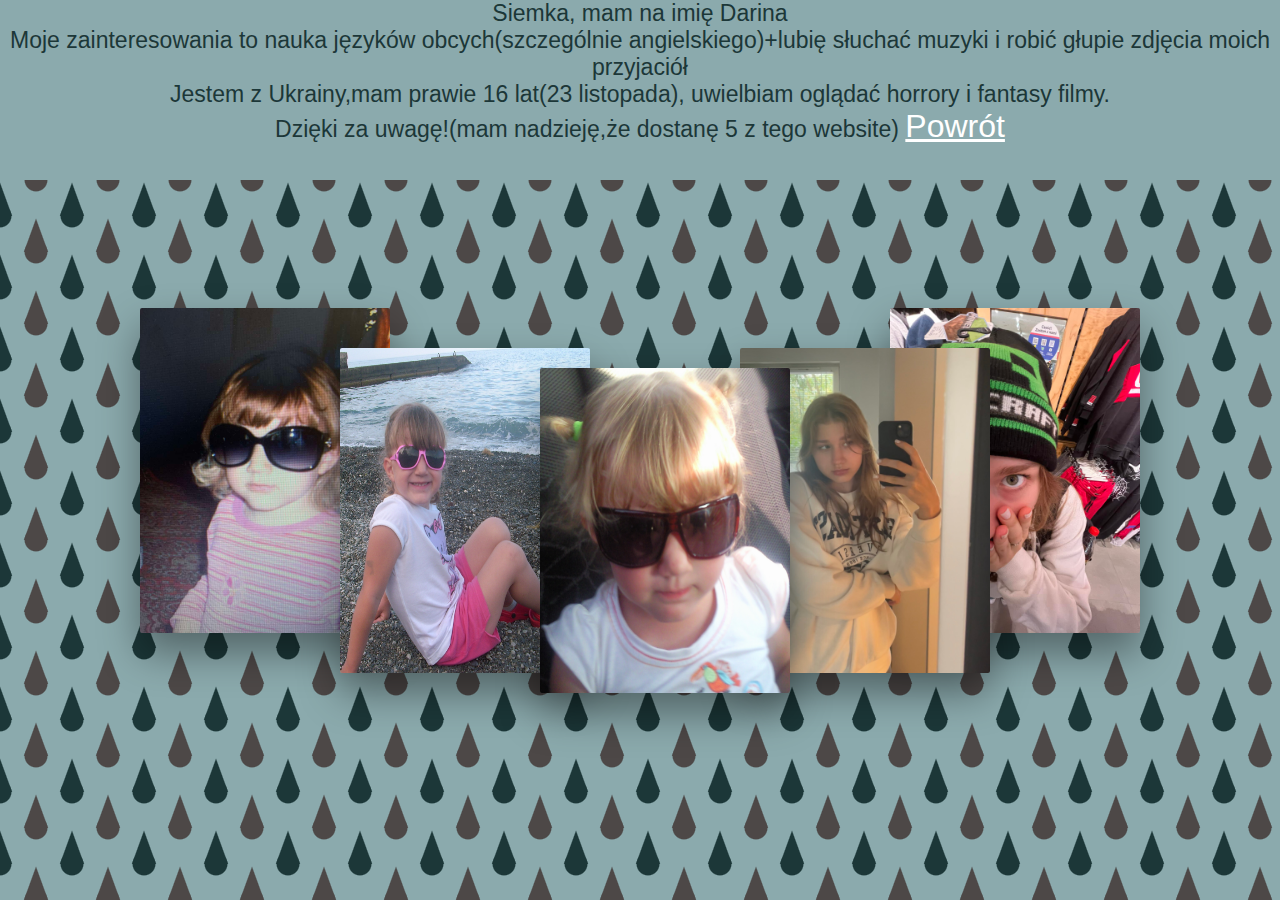
<file: o sobie.html>
<html>
    <head>
        <link rel="stylesheet" type="text/css"href="osobiecss.css">
        <link rel="icon" href="el gato.png" type="image/x-icon">
        <title> O mnie </title>
    </head>
    <body>
        <div class="text">
            <p>Siemka, mam na imię Darina<br>
            Moje zainteresowania to nauka języków obcych(szczególnie angielskiego)+lubię słuchać muzyki i robić głupie zdjęcia moich przyjaciół<br>
        Jestem z Ukrainy,mam prawie 16 lat(23 listopada), uwielbiam oglądać horrory i fantasy filmy. <br> Dzięki za uwagę!(mam nadzieję,że dostanę 5 z tego website)   
            <a href="index.html">Powrót</a>
        </div>
        
        <div class="gallery">
         
            <img
              src="me1.jpg"
              class="gallery__photo gallery__photo--p1"
              alt=""
            />
            <img
              src="me5.jpg"
              class="gallery__photo gallery__photo--p2"
              alt=""
            />
            <img
              src="me2.jpg"
              class="gallery__photo gallery__photo--p3"
              alt=""
            />
            <img
              src="me4.jpg"
              class="gallery__photo gallery__photo--p4"
              alt=""
            />
            <img
            src="me3.jpg"
            class="gallery__photo gallery__photo--p5"
            alt=""
          />
          </div>
    </body>
</html>
</file>
<file: glownacss.css>
.navbar {
    overflow: hidden;
   /* position: fixed; 
    top: 0; */
    width: 95%; 
    height: 10%;
    
    
  }
  .navbar a {
    float: right;
    display: block;
    color: #FFFFFF;
    font-size: 18px;
    text-align: center;
    font-family: 'Segoe UI', Tahoma, Geneva, Verdana, sans-serif;
    padding: 14px 16px;
    text-decoration: none;
    height: 70px;
    width: 220px;
    background: #1E1E24;
    border-radius: 40px;
    box-shadow: inset 0 0 0 0 #E396DF;
    transition: ease-out 1s;
  }
  
 
  .navbar a:hover {
    background: #E396DF;
    box-shadow: inset 220px 0 0 0 #E396DF;
  }



.main{
    width: 100%;
    height: 75%;


}
* {
    padding: 0;
    margin: 0;
    box-sizing: border-box;
  }
  section {
    height: 70%;
    width: 50%;
    display: flex;
    align-items: center;
    justify-content: center;
    float: right;
  }
  .container {
    width: 100%;
    height: 100%;
  }
  .clock {
    height: 300px;
    width: 90%;
    max-width: 300px;
    margin-top: 20%;
    border-radius: 50%;
    /* border: 5px solid gray; */
    position: relative;
    background-image: url(https://www.freepngimg.com/thumb/clock/33735-6-clock-no-hands-clipart.png);
    background-position: center;
    background-size: contain;
    background-repeat: no-repeat;
  }
  .min,
  .sec{
    position: absolute;
    top: 50%;
    left: 50%;
    width: 30%;
    height: 3px;
    background-color: rgb(0, 0, 0);
    transform-origin: left;
    border-radius: 50%;
    transform: rotate(-90deg);
  }
  .hour{
    position: absolute;
    top: 50%;
    left: 50%;
    width: 20%;
    height: 3px;
    background-color: rgb(0, 0, 0);
    transform-origin: left;
    border-radius: 50%;
    transform: rotate(-90deg);
  }


  .gif{
    width: 50%;
    height: 100%;
    float: left;
    background: #E396DF;
  }
  .gif img{
    width: 100%;
    height: 100%;
  }
  .about{
    width: 100%;
    height: 15%;
    background:
linear-gradient(170deg, transparent 80%, #1E1E24 30%) ,
linear-gradient(156deg, transparent 68%, #E396DF 30%),
linear-gradient(135deg, transparent 60%, #1E1E24 30%),
linear-gradient(115deg, transparent 55%, #E396DF 30%),
linear-gradient(65deg, transparent 45%, #1E1E24 30%),
linear-gradient(45deg, transparent 40%, #E396DF 30%),
linear-gradient(24deg, transparent 32%, #1E1E24 30%),
linear-gradient(10deg, transparent 20%, #E396DF 20%),
linear-gradient(0deg, transparent 0%,  #1E1E24 0%);
background-position: center;
background-size: 100% 100%;
 
    
  }
  .about a{
    margin-left: 46%;
    font-size: 32px;
    font-family: 'Segoe UI', Tahoma, Geneva, Verdana, sans-serif; 
text-decoration: none;
color: #FFFFFF; 

}
</file>
<file: dla euklides.css>
body{
    margin-left: 15%; 
    padding: 0px 10px;
}

.sidenav {
    height: 100%; 
    width: 15%; 
    position: fixed; 
    z-index: 1;
    top: 0;
    left: 0;
    overflow-x: hidden; 
    padding-top: 20px;
  }
  
  .sidenav a {
    height: 40px;
    width: 100%;
    border-radius: 40px 40px;
    padding-top: 10px;
    display: block;
    margin-top:30px;

    text-decoration: none;
    font-size: 20px;
    text-align: center;
    color: #FFFFFF;
    font-family:Verdana, Geneva, Tahoma, sans-serif;

    box-shadow: inset 0 0 0 0 #E396DF;
    transition: ease-out 1s;
    background: #284B63;
  }
  
  .sidenav a:hover {
    color: #f1f1f1;
    box-shadow: inset 230px 0 0 0 #E396DF;
  }
  


  .header{
    height: 60px;
    align-items: center;
  }
 
  .header h1{
    color: #284B63;
    margin-left: 40%;
    font-size: 32px;
    font-family: 'Segoe UI', Tahoma, Geneva, Verdana, sans-serif;
  }

  .pic{
    width: 100%;
    height:200px;
  }

  .defimg{

    float: left;
    width:12%;
    height: 200px;
    margin-top: 40px;
  }
  .defimg img{
    width: 64px;
    height: 64px;
    padding: 40px 70px;
  }
  .defp{
    width:85%;
    height: 200px;
    float:right;
    margin-top: 40px;
  }
  .defp p{
    font-size: 23px;
    font-family: 'Segoe UI', Tahoma, Geneva, Verdana, sans-serif;
    text-align: center;
    color: #284B63;
  }

  .divider{
    margin-top: 70px;
    width: 100%;
    height: 50px;
  }
  .divider h1{
    padding-left: 120px;
    font-size: 32px;
    font-family: 'Segoe UI', Tahoma, Geneva, Verdana, sans-serif;
    color:#284B63;
  }


  .przyklad1{
    width: 90%;
    height: 300px;
  }

  .text{
    float:left;
    width:75%;
    height: 300px;
  }
  .text p{
    padding-top: 60px;
    font-size: 23px;
    font-family: 'Segoe UI', Tahoma, Geneva, Verdana, sans-serif;
    text-align: center;
    color:#284B63;
  }

  .nwd1{
    width:250px;
    height: 300px;
    float:right;
    border-radius: 40px;
    background: #DD6031;
  }
  .nwd1:hover{
    background: #E396DF;
    transition: 1s;
  }

  .child {
    display: inline-block;
    border-left: 1px solid black;
    padding: 1rem 1rem;
    vertical-align: middle;
    font-size: 23px;
    font-family: 'Segoe UI', Tahoma, Geneva, Verdana, sans-serif;
  }
  .child1 {
    display: inline-block;
    padding: 1rem 1rem;
    vertical-align: middle;
    font-size: 23px;
    font-family: 'Segoe UI', Tahoma, Geneva, Verdana, sans-serif;
}


.przyklad2{
    margin-top: 50px;
    width: 90%;
    height: 300px;}

.nwd2{
    width:250px;
    height: 300px;
    float:left;
    border-radius: 40px;
    background: #DD6031; 
    margin-left: 40px;
}
.nwd2:hover{
    background: #E396DF;
    transition: 1s;
}
.text2{
    float:right;
    width:70%;
    height: 300px;
}
.text2 p{
    padding-top: 15px;
    font-size: 23px;
    font-family: 'Segoe UI', Tahoma, Geneva, Verdana, sans-serif;
    text-align: center;
    color: #284B63;
}

.opt p{
    width: 100%;
    height: 100px;
    padding-top: 30px;
    font-size: 23px;
    font-family: 'Segoe UI', Tahoma, Geneva, Verdana, sans-serif;
    text-align: center;
    color: #284B63;
}
.opt b{
   margin-top: 40px;
    font-size: 23px;
    font-family: 'Segoe UI', Tahoma, Geneva, Verdana, sans-serif;
    text-align: center;
    padding-left: 40%;
    color:#284B63
    
}

.przyopt{
    margin-left: 20%;
    width:60%;
    height:300px;
}

.table{
    width:250px;
    height: 200px;
    float:left;
    border-radius: 40px;
    background: #DD6031;
  }
  .table:hover{
    background: #E396DF;
    transition: 1s;
    
  }


  .nwd28 {
    display: inline-block;
    border-right: 1px solid black;
    padding: 1rem 1rem;
    vertical-align: middle;
    font-size: 23px;
    font-family: 'Segoe UI', Tahoma, Geneva, Verdana, sans-serif;
  }
  .nwd29 {
    display: inline-block;
    padding: 1rem 1rem;
    vertical-align: middle;
    font-size: 23px;
    font-family: 'Segoe UI', Tahoma, Geneva, Verdana, sans-serif;
}

.table2{
    margin-top: 30px;
    width:300px;
    height: 150px;
    float:right;
    border-radius: 40px;
    background: #DD6031;
  }
.table2:hover{
    background: #E396DF;
    transition: 1s;
  }

  .nwd10 {
    display: inline-block;
    border-right: 1px solid black;
    padding: 1rem 1rem;
    vertical-align: middle;
    font-size: 23px;
    font-family: 'Segoe UI', Tahoma, Geneva, Verdana, sans-serif;
  }
  .nwd100 {
    display: inline-block;
    padding: 1rem 1rem;
    vertical-align: middle;
    font-size: 23px;
    font-family: 'Segoe UI', Tahoma, Geneva, Verdana, sans-serif;
}

.dividerf{
    margin-top: 30px;
    width: 100%;
    height: 50px;
  }
  .dividerf h1{
    padding-left: 40%;
    font-size: 32px;
    font-family: 'Segoe UI', Tahoma, Geneva, Verdana, sans-serif;
    color:#284B63;
  }

.c1{
    width: 40%;
    float:left;
}
.c1 img{
    width: 630px;
    height: 430px;
}
.c2{
    width: 40%;
    float:right;
}
.c2 img{
    width: 600px;
    height: 449px;
}

.imgg{
    margin-top: 30px;
    width: 90%;
    overflow-x: hidden;
}
</file>
<file: fibon css.css>
body{
    background-color:#FFFFFF ;
}
.up{
  background: #284B63;
  width:95%;
  height: 700px;
  margin-left: auto;
  margin-right: auto;
  margin-top: 0;
  border-bottom-right-radius: 40px ;
  border-bottom-left-radius: 40px ;

}
.navbar {
    overflow: hidden;
    position: fixed; 
    top: 0; 
    width: 95%; 
    height: 60px;
    margin-top: 10px;
    
  }
  .navbar a {
    float: right;
    display: block;
    color: #FFFFFF;
    font-size: 18px;
    text-align: center;
    font-family: 'Segoe UI', Tahoma, Geneva, Verdana, sans-serif;
    padding: 14px 16px;
    text-decoration: none;
    height: 30px;
    width: 180px;
    background: #1E1E24;
    border-radius: 40px;
    box-shadow: inset 0 0 0 0 #E396DF;
    transition: ease-out 1s;
  }
  
 
  .navbar a:hover {
    background: #E396DF;
    box-shadow: inset 180px 0 0 0 #E396DF;
  }
  
 /*dont touch whats above*/



  .parent {
    height: 90%;
    text-align: center;
  }
  .child {
    display: inline-block;
    margin-top: 80px;
    margin-right: 30px;
    padding: 1rem 1rem;
    width:550px;
    vertical-align: middle;
  }
  
  img{
    height:412px;
    width:550px; 
   }
    b{
      
      color: #FFFFFF;
      font-size: 40px;
      font-family: 'Segoe UI', Tahoma, Geneva, Verdana, sans-serif;
    }
    p{
      color: #FFFFFF;
      font-size: 30px;
      font-family: 'Segoe UI', Tahoma, Geneva, Verdana, sans-serif;
    }


   

   main {
  
    margin-left: 35px;
    text-align: left;
    height: 600px;
   
  }
  .sidenav {
    width: 190px;
    height: 400px;
    display: inline-block;
    background: #DD6031;
    overflow: hidden;
    margin-right:40px;
    margin-top: 70px;
    border-radius: 40px;
  }
  .sidenav a {
    width: 190px;
    height: 45px;
    padding: 6px 8px 6px 16px;
    text-decoration: none;
    font-size: 25px;
    color: #FFFFFF;
    display: block;
    float:left;
    margin-top: 40px;
    font-family: 'Segoe UI', Tahoma, Geneva, Verdana, sans-serif;
  }
  
  .sidenav a:hover {
    color: #284B63;
    background-color: #FFFFFF;
  }
  .chid{
    display: inline-block;
    padding: 40px 10px;
    width:80%;
    height: 555px;
    vertical-align:top;
    
    
  }
  
  .lala{
    width: 100%;
    height: 600px;

  }
  .st{
    margin-left: 40px;
    align-items: center;
    width: 45%;
    float: left;
    
  }
  .st p {
color: #353535;
font-size: 23px;
font-family: 'Segoe UI', Tahoma, Geneva, Verdana, sans-serif;}
.image{
  width: 50%; 
  float:right;
  height: 600px;
  overflow-x: hidden;
}
.image img{
padding-top: 10%;
width: 100%;
height: 50%px;
}
.afterimg{
  margin-top: 40px;
   margin-left: 40px;
   height: 250px;
   
 }
 .afterimg p{
   color:#353535;
font-size: 23px;
font-family: 'Segoe UI', Tahoma, Geneva, Verdana, sans-serif;

 }


.chid p{
  color: #353535;
  font-size: 23px;
  font-family: 'Segoe UI', Tahoma, Geneva, Verdana, sans-serif;
}
  
  .chid b{
    color:#3C6E71 ;
    font-family: 'Segoe UI', Tahoma, Geneva, Verdana, sans-serif;
  }

  

 
   .rakuss{
    width:40%;
    float:left;
  margin-left: 40px;

   }

   .blok{width:50%;
  float:right;

}

   .final{
    margin-top: 500px;
   }
   .final p{
    padding: 0px 40px;
    color:#353535 ;
    text-align: center;
    font-family: 'Segoe UI', Tahoma, Geneva, Verdana, sans-serif;
    font-size: 23px;
   }
   .final b{
    padding-top: 40px;
    padding-left: 40%;
    color:#3C6E71 ;
    font-size: 42px;
    font-family: 'Segoe UI', Tahoma, Geneva, Verdana, sans-serif;
   }


   .divider{
    margin-top: 80px;
    width: 100%;
    height: 5px;
    background: #DD6031;
   }
   .frak{
    margin-top: 60px;
    width: 100%;
    height: 300px;
   }
   .frak b{
    font-family: 'Segoe UI', Tahoma, Geneva, Verdana, sans-serif;
    color: #284B63;
    font-size: 42px;
    padding-left: 70%;
   
   }
   .frak p{
    font-family: 'Segoe UI', Tahoma, Geneva, Verdana, sans-serif;
    color: #284B63;
    font-size: 23px;
    padding: 0px 20px;
    text-align: right;
   }
 

   .frpr1{
    width: 90%;
    height: 550px;
    margin-left: 5%;

   }
   .picc{
    width: 45%;
    height: 550px;
    float: right;
    overflow: hidden;

   }
   .picc img{
    width: 500px;
    height: 500px;
    padding-left: 15%;
   }
  
   .expl{

    width: 55%;
    height: 550px;
    float: left;
   }
   .expl b{
    padding-top: 30px;
    font-family: 'Segoe UI', Tahoma, Geneva, Verdana, sans-serif;
    color: #284B63;
    font-size: 30px;
   }


   .frpr2{
    width: 90%;
    height: 550px;
    margin-top: 20px;
    margin-left: 5%;
    background: #DD6031;
    border-radius: 40px;
  
   }
   .frpr2:hover{
    background-color: #284B63;
    transition: 1s;
   }

 

   .picc2{
    width: 45%;
    height: 550px;
    float: left;
    overflow: hidden;
   
    

   }
   .picc2 img{
    width: 450px;
    height: 450px;
  padding-left: 5%;

    padding-top: 20px;
   }
   .expl2{
    width: 55%;
    height: 550px;
    float: right;
   }
   .expl2 b{
    padding-top: 20px;
   }
   .expl2 p{
    font-family: 'Segoe UI', Tahoma, Geneva, Verdana, sans-serif;
    color: #FFFFFF;
    font-size: 23px;
    width: 90%;
   }

   .frpr3{
    width: 90%;
    height: 600px;
    margin-top: 60px;
    margin-left: 5%;
   }
 
   .frpr3 img{
    width:90%;
    height: 250px;
    margin-left: 5% ;
   }

   .frpr3 b{
    margin-left: 45%;
    
    color: #284B63;
    font-family: 'Segoe UI', Tahoma, Geneva, Verdana, sans-serif;
    font-size: 32px;

   }
   .frpr3 p{
    color: #284B63;
    font-family: 'Segoe UI', Tahoma, Geneva, Verdana, sans-serif;
    font-size: 23px;
    text-align: center;
   }
</file>
<file: dla liczb p.css>
body{
    background-color: #FFFFFF;
}

/*.anchor{
  border-radius: 100px;
  overflow: hidden;
    position: fixed; 
    top: 1; 
    width: 40px; 
    height: 40px;
    background: #284B63;
}*/
.navbar {
    overflow: hidden;
    position: fixed; /* Set the navbar to fixed position */
    top: 0; /* Position the navbar at the top of the page */
    width: 100%; /* Full width */
    height: 70px;
    margin-top: 10px;
    
    
  }
  

  .navbar a {
    margin-right: 10px;
    text-align: center;
    height: 35px;
    width: 180px;
    border-radius: 40px 40px;
    float: right;
    display: block;
    color: #FFFFFF;
    font-size: 18px;
    font-family:Verdana, Geneva, Tahoma, sans-serif;
    padding: 14px 16px;
    text-decoration: none;
    box-shadow: inset 0 0 0 0 #284B63;
    transition: ease-out 1s;
    background: #DD6031;
    
  }

  .navbar a:hover {
    background: #284B63;
    box-shadow: inset 180px 0 0 0 #284B63;

  }
 /* .navbar a:active{
    background: #353535;
    color: #284B63;
  }*/




  .squares{
    height: 700px;
    width:100%;
  }
  .pic{
    width: 30%;
    height:550px;
    background: #E396DF;
    margin-top: 90px;
    margin-left: 80px;
    border-radius: 40px;
    align-items: center;
    float:left;
  }
  .pic img{
    padding: 40px;
    width:375px;
    height: 340px;
  }
  .pic p{
    text-align: center;
   
    font-size: 23px;
    font-family:'Segoe UI', Tahoma, Geneva, Verdana, sans-serif;
  }
  .pic:hover{
    background: #284B63;
    color:#FFFFFF;
    transition: 1s;

  }

  .nexttopic{
    
    width: 60%;
    height:450px;
    margin-top: 130px;
    float: right;

  }
  .nexttopic p{
    text-align: center;
    margin-left: 55px;
    width: 800px;
    height: 400px;
    margin-top: 80px;
    font-size: 23px;
    font-family:'Segoe UI', Tahoma, Geneva, Verdana, sans-serif;
  }

.divider{
  background-color: #DD6031;
  width: 40%;
  height: 5px;
  margin-left: 30%;
  margin-right: 30%;
  
}

.zeroexp{
  width: 100%;
  height: 500px;
}
 

.aftersq1{
    width: 400px;
    height:350px;
    border-radius: 40px;
    margin-left: 20%;
    margin-top: 60px;
    float:left;
    align-items: center;
}
.aftersq1 p{
    
    font-size: 25px;
    font-family:'Segoe UI', Tahoma, Geneva, Verdana, sans-serif;
    text-align: center;
    margin-top: 30px;
    

}
.aftersq1 b{
    margin-top: 40px;
    font-size: 30px;
    margin-left: 20px;
    font-family:'Segoe UI', Tahoma, Geneva, Verdana, sans-serif;

}


.aftersq2{
    width: 400px;
    height:350px;
    border-radius: 40px;
    margin-right: 20%;
    margin-top: 60px;
    float:right;
}
.aftersq2 p{
    
    margin-left: 45px;
    font-size: 25px;
    font-family:'Segoe UI', Tahoma, Geneva, Verdana, sans-serif;
    text-align: center;
    width: 300px;
    height: 250px;
    margin-top: 60px;

}
.aftersq2 b{
  margin-left: 30px;
  padding: 6px 6px;
width:300px ;
height: 100px;
    font-size: 30px;
    font-family:'Segoe UI', Tahoma, Geneva, Verdana, sans-serif;
}

.dot{
  margin: auto;
  width: 50px;
  height: 50px;
  border-radius: 100px;
  margin-top: 50px;
  background-color: #E396DF;
}

.sito{
  margin-top: 40px;
}
.sito h1{
  text-align: center;
  font-size: 32px;
  font-family: 'Segoe UI', Tahoma, Geneva, Verdana, sans-serif;
  
}
.sito p{
  width: 600px;
  height: 300px;
  margin: auto;
  font-size: 25px;
  font-family: 'Segoe UI', Tahoma, Geneva, Verdana, sans-serif;
  text-align: center;
}



.dzialanie h1{
  text-align: center;
  font-size: 32px;
  font-family: 'Segoe UI', Tahoma, Geneva, Verdana, sans-serif;
}
.dzialanie p{
  width: 1000px;
  height: 400px;
  margin: auto;
  font-size: 25px;
  font-family: 'Segoe UI', Tahoma, Geneva, Verdana, sans-serif;
  text-align: center;
}

.finalpic{
  margin: auto;
  width:710px;
  height: 610px;
  background: #E396DF;
  border-radius: 40px;
}
.finalpic img{
  width:642px;
  height: 575px;
  padding: 15px 30px 10px;
}
</file>
<file: osobiecss.css>
body{
        background: 
        linear-gradient(70deg, #4D4847 0.9em,transparent 1em), 
        linear-gradient(-70deg, #4D4847 0.9em, transparent 1em), 
        radial-gradient(#4D4847 0.9em, transparent 1em), 
        linear-gradient(70deg, #1C3738 0.9em, transparent 1em), 
        linear-gradient(-70deg, #1C3738 0.9em, transparent 1em), 
        radial-gradient(#1C3738 0.9em, transparent 1em);
        background-position: 3em -3em,  -3em -3em, 0 0,  0 0,  0 0,  3em 3em;
        background-size: 6em 6em;
        background-color: #8BAAAD;
        background-repeat: repeat;
        font-size: 12px;
        
}
.text{
    background-color: #8BAAAD;
    width: 100%;
    height: 20%;
    overflow: hidden;
}
.text p{
    font-family: 'Segoe UI', Tahoma, Geneva, Verdana, sans-serif;
    font-size: 23px;
    color: #1C3738;
    text-align: center;
}
.text a{
    color: white;
    text-align: center;
    font-size: 32px;
  }
* {
    margin: 0;
    padding: 0;
    box-sizing: border-box;
  }
  
  .gallery {
    width: 1000px;

    margin: 10% auto;
  
    position: relative;
  }
  
  
  .gallery__photo {
    width: 250px;
    height: 325px;
    box-shadow: 0 20px 40px rgba(0, 0, 0, 0.4);
    border-radius: 2px;
  
    position: absolute;
    transition: all 0.2s;
    z-index: 10;
    outline-offset: 20px;
  }
  
  .gallery__photo--p1 {
    top: 0;
    left: 0;
  }
  
  .gallery__photo--p2 {
    top: 0;
    right: 0;
    z-index: 1;
  }
  
  .gallery__photo--p3 {
    top: 40px;
    left: 20%;
  }
  
  .gallery__photo--p4 {
    top: 60px;
    left: 40%;
  }
  
  .gallery__photo--p5 {
    top: 40px;
    left: 60%;
    z-index: 2;
  }
  
  .gallery__photo:hover {
    outline: 15px solid #F4FFF8;
    box-shadow: 0 20px 40px rgba(0, 0, 0, 0.5);
    transform: scale(1.05) translateY(-20px);
    z-index: 20;
  }
  .gallery:hover .gallery__photo:not(:hover) {
    transform: scale(0.9);
  }
</file>
